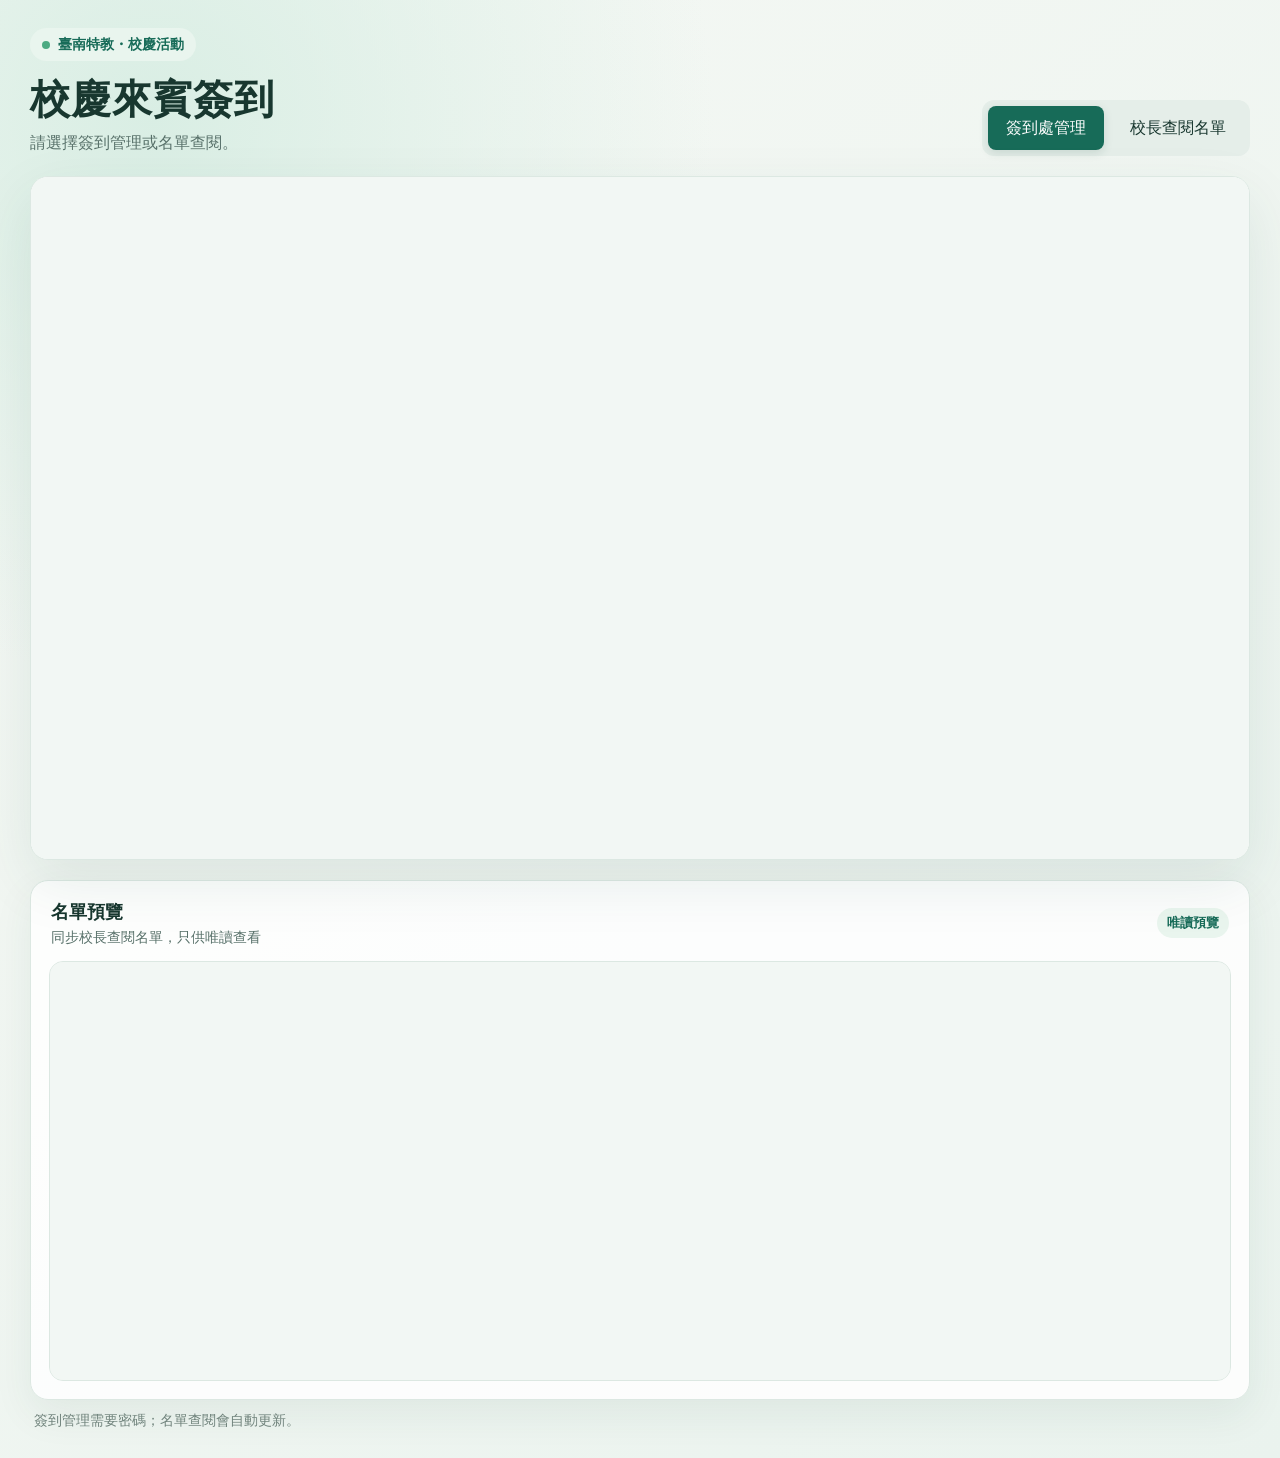
<file: index.html>
<!doctype html>
<html lang="zh-Hant">
<head>
  <meta charset="utf-8">
  <meta name="viewport" content="width=device-width, initial-scale=1">
  <meta name="theme-color" content="#176b58">
  <title>校慶來賓簽到｜臺南特教</title>
  <style>
    :root { color-scheme: light; --ink:#18372f; --muted:#58716a; --green:#176b58; --line:#dce8e2; --paper:#fff; --bg:#f2f7f4; }
    * { box-sizing:border-box; }
    body { margin:0; min-height:100vh; padding:28px; color:var(--ink); background:radial-gradient(circle at 12% 8%,#d9eee4 0,transparent 32%),linear-gradient(140deg,#f5f8f4,#eaf3ee); font-family:"Noto Sans TC","PingFang TC","Microsoft JhengHei",system-ui,sans-serif; }
    main { width:min(1220px,100%); margin:0 auto; }
    .top { display:flex; justify-content:space-between; align-items:flex-end; gap:20px; margin-bottom:20px; }
    .eyebrow { display:inline-flex; align-items:center; gap:8px; padding:7px 12px; border-radius:999px; background:#e9f5ee; color:var(--green); font-size:.88rem; font-weight:700; }
    .dot { width:8px; height:8px; border-radius:50%; background:#4caa82; }
    h1 { margin:14px 0 6px; font-size:clamp(1.8rem,4vw,2.5rem); letter-spacing:.02em; line-height:1.2; }
    .intro { margin:0; color:var(--muted); line-height:1.7; }
    .tabs { display:flex; gap:8px; flex-shrink:0; padding:6px; background:#e5eee9; border-radius:12px; }
    .tab { min-height:44px; padding:0 18px; border:0; border-radius:8px; background:transparent; color:var(--ink); font:inherit; cursor:pointer; }
    .tab[aria-selected="true"] { background:var(--green); color:white; box-shadow:0 3px 10px #174c3d22; }
    .tab:focus-visible { outline:3px solid #73b49a; outline-offset:2px; }
    .frame-shell { position:relative; height:min(76vh,820px); min-height:620px; overflow:hidden; border:1px solid var(--line); border-radius:18px; background:var(--paper); box-shadow:0 22px 60px #174c3d18; }
    iframe { position:absolute; inset:-122px 0 auto; display:block; width:100%; height:calc(100% + 122px); border:0; background:var(--bg); }
    .preview-card { margin-top:20px; padding:18px; border:1px solid var(--line); border-radius:18px; background:#ffffffd9; box-shadow:0 14px 40px #174c3d12; }
    .preview-heading { display:flex; align-items:center; justify-content:space-between; gap:16px; margin:0 2px 14px; }
    .preview-heading h2 { margin:0; font-size:1.15rem; }
    .preview-heading p { margin:4px 0 0; color:var(--muted); font-size:.9rem; }
    .preview-badge { padding:6px 10px; border-radius:999px; background:#e9f5ee; color:var(--green); font-size:.82rem; font-weight:700; white-space:nowrap; }
    .preview-frame-shell { position:relative; height:420px; overflow:hidden; border:1px solid var(--line); border-radius:14px; background:var(--bg); }
    .preview-frame-shell iframe { top:-122px; height:calc(100% + 122px); }
    .preview-card[hidden] { display:none; }
    .hint { margin:12px 4px 0; color:#70837c; font-size:.86rem; }
    @media (max-width:760px) {
      body { padding:18px 12px; }
      .top { display:block; }
      .tabs { margin-top:16px; }
      .tab { flex:1; padding:0 10px; }
      .frame-shell { height:78vh; min-height:560px; border-radius:14px; }
      .preview-card { padding:12px; border-radius:14px; }
      .preview-frame-shell { height:360px; }
      .preview-heading { align-items:flex-start; }
    }
  </style>
</head>
<body>
  <main>
    <header class="top">
      <div>
        <span class="eyebrow"><i class="dot" aria-hidden="true"></i>臺南特教・校慶活動</span>
        <h1>校慶來賓簽到</h1>
        <p class="intro">請選擇簽到管理或名單查閱。</p>
      </div>
      <nav class="tabs" role="tablist" aria-label="簽到系統頁面">
        <button class="tab" type="button" role="tab" id="desk-tab" aria-selected="true" data-page="desk">簽到處管理</button>
        <button class="tab" type="button" role="tab" id="view-tab" aria-selected="false" data-page="view">校長查閱名單</button>
      </nav>
    </header>
    <section class="frame-shell" aria-label="校慶來賓簽到系統">
      <iframe id="app" title="校慶來賓簽到系統" src="https://script.google.com/macros/s/AKfycbwU8bWwPQkK9LD1ILkyCDvAhhWn6OQcW-Lm0uujpLkFQXWUD4G81y0GM6r4raI795Z1/exec?authuser=0&page=desk" allow="clipboard-read; clipboard-write"></iframe>
    </section>
    <section class="preview-card" id="principal-preview" aria-labelledby="preview-title">
      <div class="preview-heading">
        <div><h2 id="preview-title">名單預覽</h2><p>同步校長查閱名單，只供唯讀查看</p></div>
        <span class="preview-badge">唯讀預覽</span>
      </div>
      <div class="preview-frame-shell">
        <iframe title="校長名單唯讀預覽" src="https://script.google.com/macros/s/AKfycbwU8bWwPQkK9LD1ILkyCDvAhhWn6OQcW-Lm0uujpLkFQXWUD4G81y0GM6r4raI795Z1/exec?authuser=0&amp;page=view&amp;mode=preview"></iframe>
      </div>
    </section>
    <p class="hint">簽到管理需要密碼；名單查閱會自動更新。</p>
  </main>
  <script>
    const frame = document.getElementById("app");
    const preview = document.getElementById("principal-preview");
    const tabs = Array.from(document.querySelectorAll(".tab"));
    tabs.forEach(tab => tab.addEventListener("click", () => {
      tabs.forEach(item => item.setAttribute("aria-selected", String(item === tab)));
      frame.src = "https://script.google.com/macros/s/AKfycbwU8bWwPQkK9LD1ILkyCDvAhhWn6OQcW-Lm0uujpLkFQXWUD4G81y0GM6r4raI795Z1/exec?authuser=0&page=" + tab.dataset.page;
      preview.hidden = tab.dataset.page !== "desk";
    }));
  </script>
</body>
</html>
</file>
